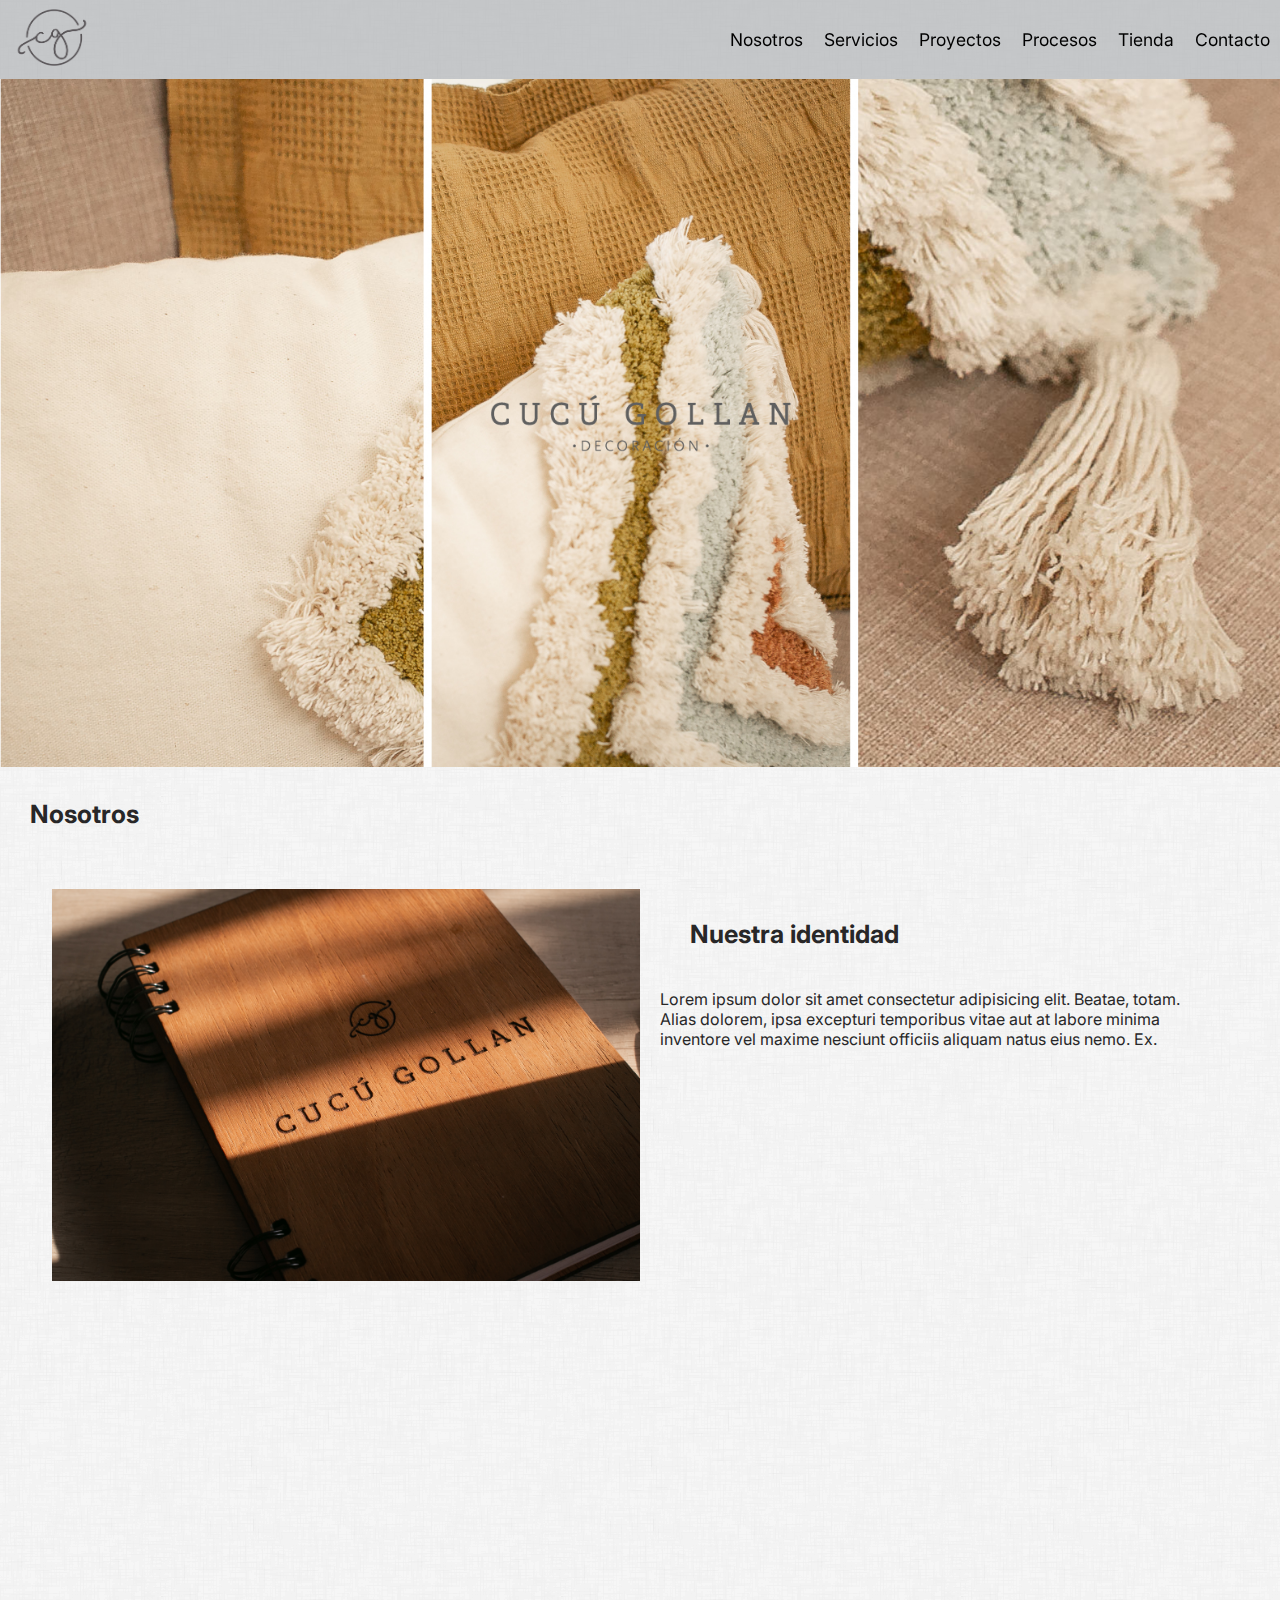
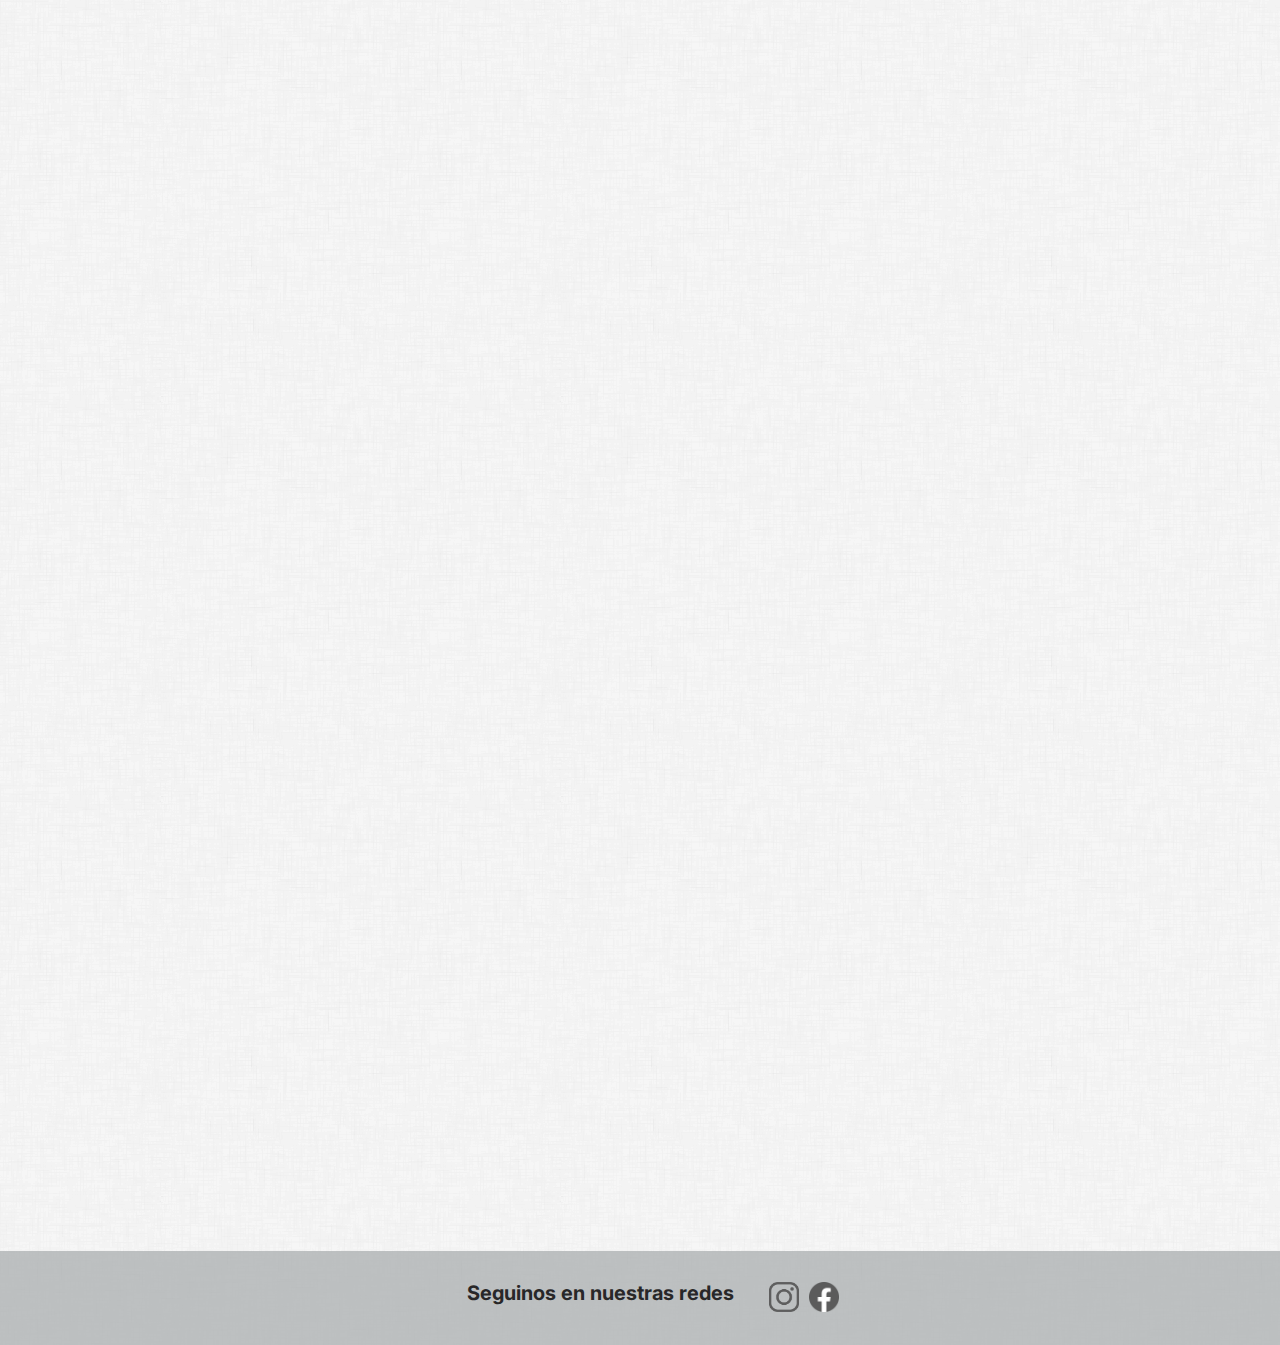
<file: nosotros.html>
<!DOCTYPE html>
<html lang="en">
<head>
	<meta charset="UTF-8">
	<meta name="viewport" content="width=device-width, initial-scale=1.0">
	<title>CG Design - Estudio de diseno - Nosotros</title>
	<link rel="stylesheet" href="css/style.css">
	<link rel="stylesheet" href="css/animate.css">
	<script src="js/wow.min.js"></script>
    <script>
        new WOW().init();
    </script>
</head>
<body>
<div class="contenedor-nos">
	<header class="encabezado">
		<!-- INICIA NAV -->
		<nav>
			<a href="index.html"> 
				<img src="img/logomin.png" alt="Estudio de diseno CG Design" class="encabezado_logo">
			</a>

			<ul> 
				<li><a href="nosotros.html">Nosotros</a></li>
				<li><a href="servicios.html">Servicios</a></li>
				<li><a href="proyectos.html">Proyectos</a></li>
				<li><a href="procesos.html">Procesos</a></li>
				<li><a href="https://www.cucugollandeco.com/" target="blank">Tienda</a>	</li>
				<li><a href="index.html#contacto">Contacto</a></li>
			</ul>
		</nav>
		<!-- ENDS NAV -->
	</header>

	<!-- INICIA CONTENIDO PRINCIPAL -->
	<div class="portada">
		<img src="img/header.jpg" alt="decoracion de interiores" class="img-fluid">
		<h1>Nosotros</h1>
	</div>
	<section class="nosotros-info">
			<fieldset class="box wow fadeInLeft">
			<img src="img/nosotros.jpg" alt="nuestra identidad">
			<div><h2>Nuestra identidad</h2>
			<p>	Lorem ipsum dolor sit amet consectetur adipisicing elit. Beatae, totam. Alias dolorem, ipsa excepturi temporibus vitae aut at labore minima inventore vel maxime nesciunt officiis aliquam natus eius nemo. Ex.	</p> </div>	
			</fieldset>
			<fieldset class="box equipo wow fadeInRight">
			<img src="img/equipo.jpg" alt="nuestro equipo">
			<div><h2>Nuestro equipo</h2> 
			<p>	Lorem ipsum dolor sit amet consectetur adipisicing elit. Beatae, totam. Alias dolorem, ipsa excepturi temporibus vitae aut at labore minima inventore vel maxime nesciunt officiis aliquam natus eius nemo. Ex.	</p></div>
			</fieldset>
			<fieldset class="box wow fadeInLeft">
			<img src="img/historia.jpeg" alt="nuestra historia">
			<div>
			<h2>	Nuestra Historia</h2>
			<p>	Lorem ipsum dolor sit amet consectetur adipisicing elit. Beatae, totam. Alias dolorem, ipsa excepturi temporibus vitae aut at labore minima inventore vel maxime nesciunt officiis aliquam natus eius nemo. Ex.	</p> </div>
			</fieldset>
	</section>	
	
	<!-- Cierra main -->

	<footer class="pie">
		<h3 class="pie_titulo">Seguinos en nuestras redes</h3>
		<a href="https://www.instagram.com/cucugollanestudio/?hl=es" target="blank">
			<img src="img/instagram.png" alt="seguinos en instagram" class="pie_icon">
		</a>
		<a href="https://www.facebook.com/cucugollanestudio/" target="blank">
			<img src="img/facebook.png" alt="seguinos en facebook" class="pie_icon">
		</a>
		
	</footer>
</div>
</body>
</html>
</file>
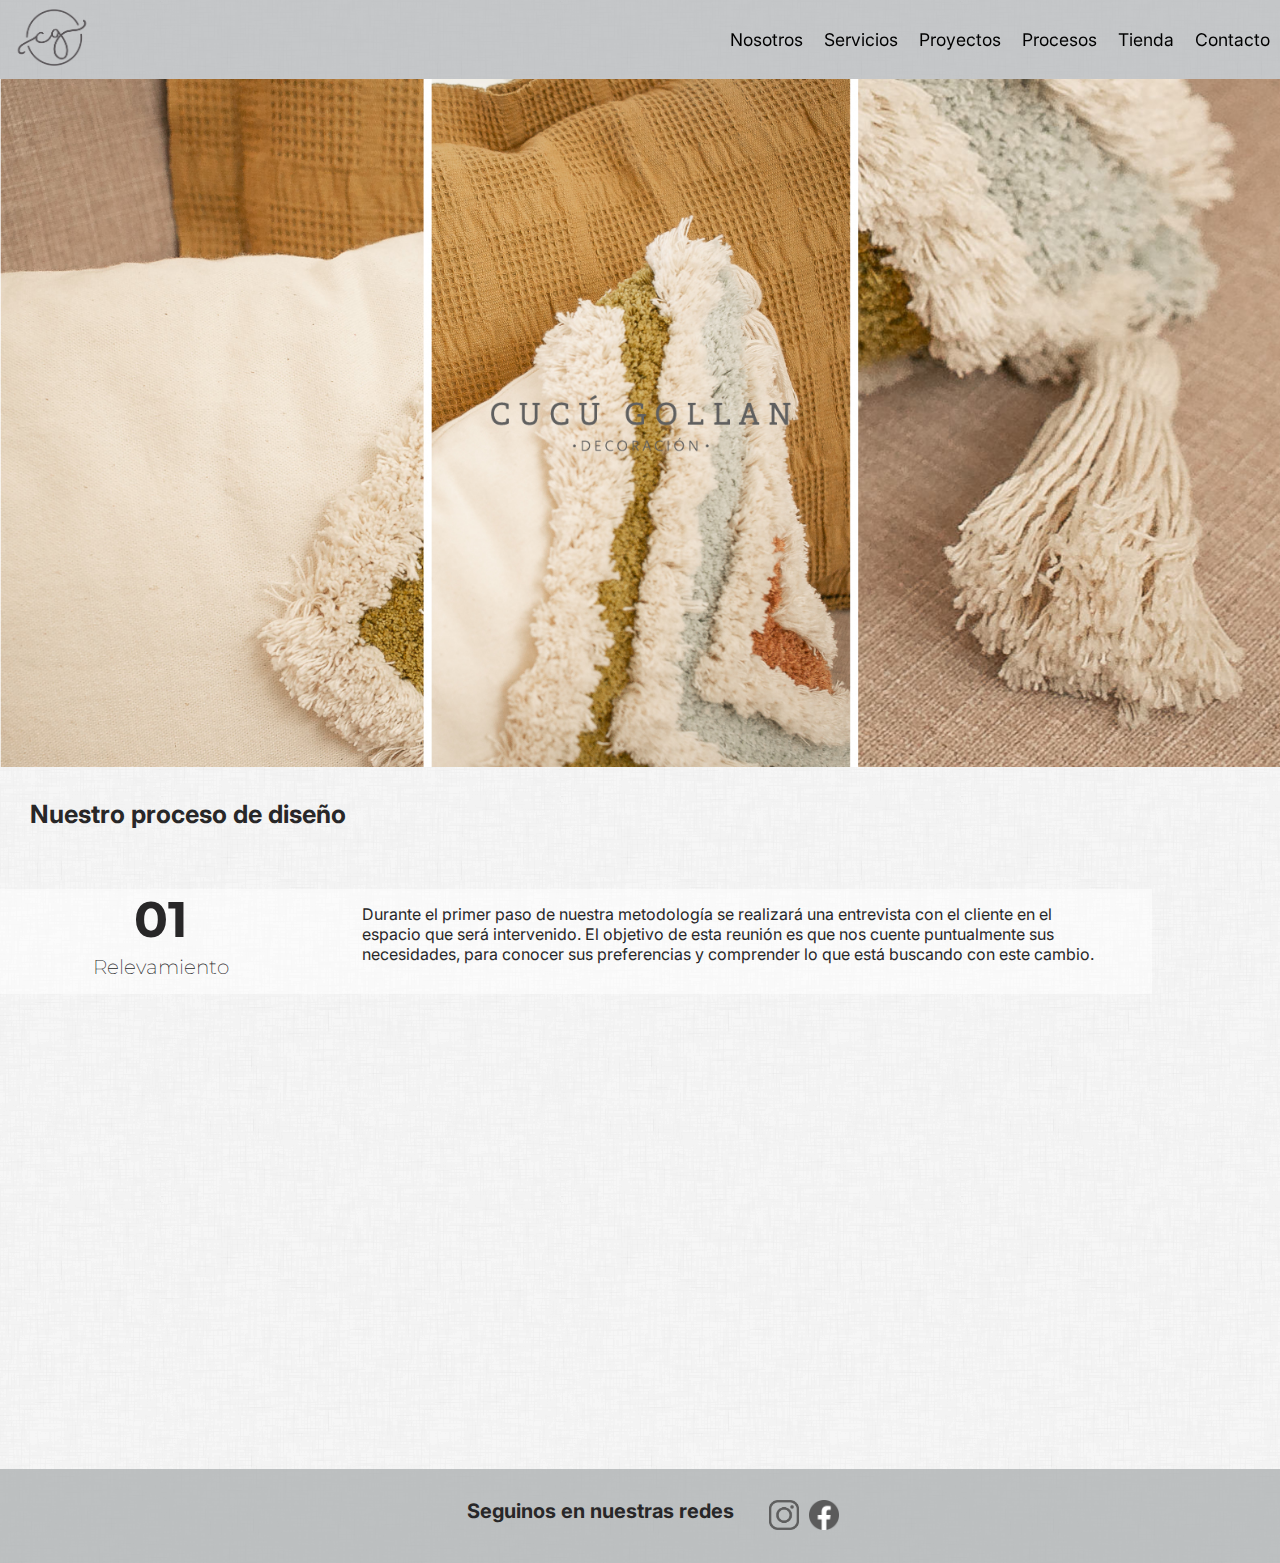
<file: procesos.html>
<!DOCTYPE html>
<html lang="en">
<head>
	<meta charset="UTF-8">
	<meta name="viewport" content="width=device-width, initial-scale=1.0">
	<title>CG Design - Estudio de diseno - Procesos</title>
	<link rel="stylesheet" href="css/style.css">
	<link rel="stylesheet" href="css/animate.css">
	<script src="js/wow.min.js"></script>
    <script>
        new WOW().init();
    </script>
</head>
<body class="contenedor-procesos">
	<header class="encabezado">
		<!-- INICIA NAV -->
		<nav>
			<a href="index.html"> 
				<img src="img/logomin.png" alt="Estudio de diseno CG Design" class="encabezado_logo">
			</a>

			<ul> 
				<li><a href="nosotros.html">Nosotros</a></li>
				<li><a href="servicios.html">Servicios</a></li>
				<li><a href="proyectos.html">Proyectos</a></li>
				<li><a href="procesos.html">Procesos</a></li>
				<li><a href="https://www.cucugollandeco.com/" target="blank">Tienda</a>	</li>
				<li><a href="index.html#contacto">Contacto</a></li>
			</ul>
		</nav>
		<!-- ENDS NAV -->


	</header>

	<!-- INICIA CONTENIDO PRINCIPAL -->
	
	<div class="portada">
		<img src="img/header.jpg" alt="decoracion de interiores" class="img-fluid">
		<h2> Nuestro proceso de diseño</h2></div>
						<!-- <img src="img/lupa.png" alt="relevamiento" class="vector">  -->
	<main class="pasos">
		<div class="pasos-box wow fadeInLeft" data-wow-duration="2s"><div class="pasos_enca"><h4>01</h4>
		<h5 class="pasos_titulo">Relevamiento</h5></div>
		<div class="pasos_cont"><p>	Durante el primer paso de nuestra metodología se realizará una entrevista con el cliente en el espacio que será intervenido. El objetivo de esta reunión es que nos cuente puntualmente sus necesidades, para conocer sus preferencias y comprender lo que está buscando con este cambio.</p></div></div>
			
				<!-- <img src="img/regla.png" alt="entregas parciales" class="vector"> -->
		<div class="pasos-box wow fadeInLeft" data-wow-duration="3s"><div class="pasos_enca"><h4>02</h4>
				<h5 class="pasos_titulo">Entregas parciales</h5></div>
		<div class="pasos_cont"><p>	El objetivo de esta etapa es la entrega del anteproyecto. Nuestro estudio presentará distintas opciones del mueble o espacio a diseñar, de las cuales el cliente deberá seleccionar una para que podamos trabajar sobre ella. Durante esta etapa del proyecto podremos realizar los ajustes que el cliente crea convenientes y avanzar hacia el diseño final.</p></div> </div>

				<!-- <img src="img/idea.png" alt="entrega final" class="vector">  -->
		<div class="pasos-box wow fadeInLeft" data-wow-duration="4s"><<div class="pasos_enca"><h4>03</h4>
			<h5 class="pasos_titulo">Entrega final</h5></div>
		<div class="pasos_cont"><p>	En esta etapa se presentará al cliente el proyecto final que constará de lo siguiente: 
					<ul>	
						<li>Imágenes 3D (renders) de cómo quedará el diseño.</li>
						<li>Planos y distribución del espacio/mueble propuesto.	</li>
						<li>Planos y distribución del espacio/mueble propuesto.	</li>	
						<li>Paleta de colores, acabados, equipamiento, elementos decorativos, iluminación, cortinados, tapicería y revestimientos (según corresponda).	</li>
						<li>Costos y presupuesto final del proyecto.	</li>
					</ul>
				</p></div></div>

				<!-- <img src="img/casa.png" alt="ejecución del proyecto" class="vector">  -->
		<div class="pasos-box wow fadeInLeft" data-wow-duration="5s"><div class="pasos_enca"><h4>04</h4>
				<h5 class="pasos_titulo">Ejecución del proyecto</h5></div>
		<div class="pasos_cont"><p>	En el caso que el cliente contrate este servicio. Coordinaremos y realizaremos con nuestro equipo de trabajo, o con los proveedores del cliente, la ejecución del proyecto.</p></div></div>
	</main>
	<!-- Cierra main -->

	<footer class="pie">
		<h3 class="pie_titulo">Seguinos en nuestras redes</h3>
		<a href="https://www.instagram.com/cucugollanestudio/?hl=es" target="blank">
			<img src="img/instagram.png" alt="seguinos en instagram" class="pie_icon">
		</a>
		<a href="https://www.facebook.com/cucugollanestudio/" target="blank">
			<img src="img/facebook.png" alt="seguinos en facebook" class="pie_icon">
		</a>
		
	</footer>
</body>
</html>
</file>
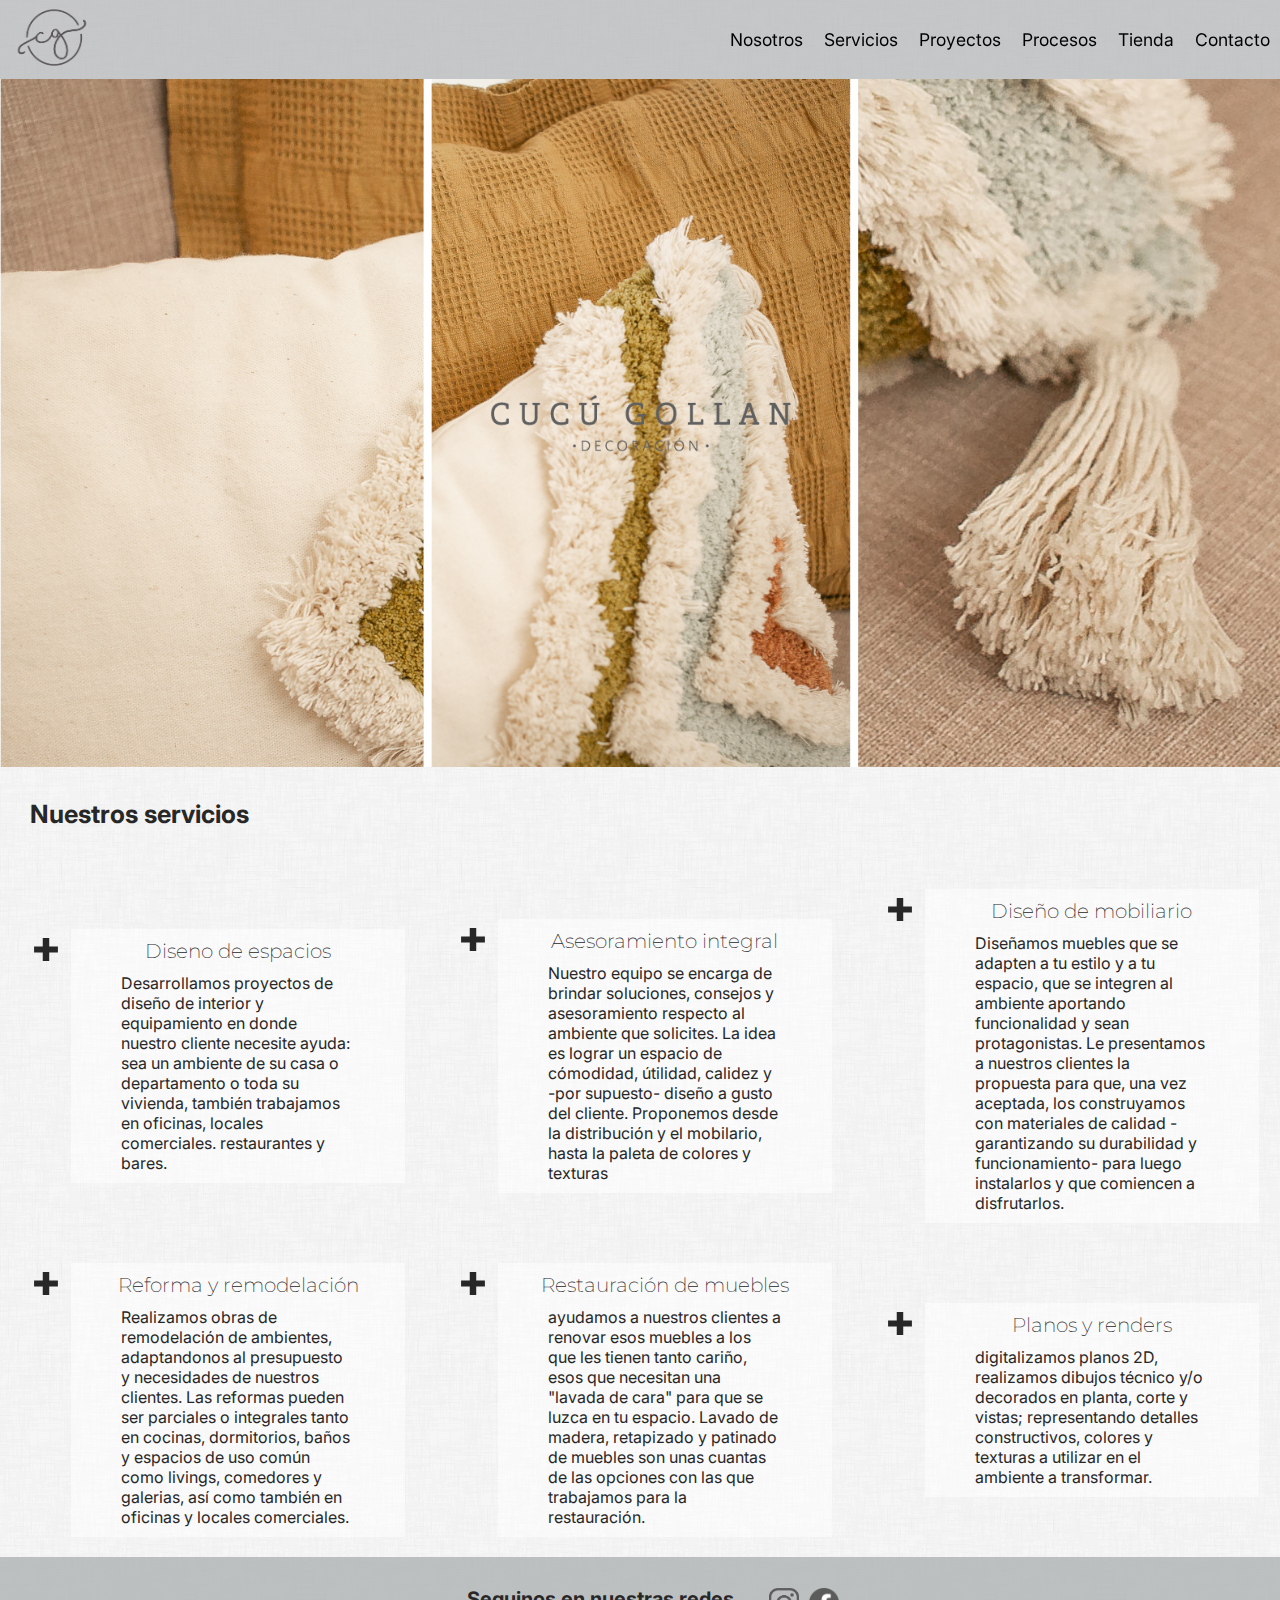
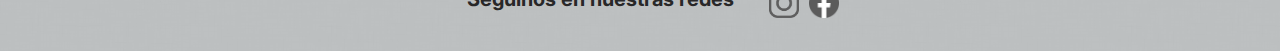
<file: servicios.html>
<!DOCTYPE html>
<html lang="en">
<head>
	<meta charset="UTF-8">
	<meta name="viewport" content="width=device-width, initial-scale=1.0">
	<title>CG Design - Estudio de diseno - Servicios</title>
	<link rel="stylesheet" href="css/style.css">
</head>
<body>
	<header class="encabezado">
		<!-- INICIA NAV -->
		<nav>
			<a href="index.html"> 
				<img src="img/logomin.png" alt="Estudio de diseno CG Design" class="encabezado_logo">
			</a>

			<ul> 
				<li><a href="nosotros.html">Nosotros</a></li>
				<li><a href="servicios.html">Servicios</a></li>
				<li><a href="proyectos.html">Proyectos</a></li>
				<li><a href="procesos.html">Procesos</a></li>
				<li><a href="https://www.cucugollandeco.com/" target="blank">Tienda</a>	</li>
				<li><a href="index.html#contacto">Contacto</a></li>
			</ul>
		</nav>
		<!-- ENDS NAV -->
	</header>

	<!-- INICIA CONTENIDO PRINCIPAL -->
	<main>
		<img src="img/header.jpg" alt="decoracion de interiores" class="img-fluid">
		<h2>Nuestros servicios</h2>

		<section class="servicio">		
				<div class="serv">
					<h4 class="mas">+</h4>
				<div class="pasos-box-serv">
					<h5 class="pasos_titulo">Diseno de espacios</h5>
					<p class="pasos_cont">Desarrollamos proyectos de diseño de interior y equipamiento en donde nuestro cliente necesite ayuda: sea un ambiente de su casa o departamento o toda su vivienda, también trabajamos en oficinas, locales comerciales. restaurantes y bares. </p>
				</div></div>
				<div class="serv">
					<h4 class="mas">+</h4>
				<div class="pasos-box-serv">
					<h5 class="pasos_titulo">Asesoramiento integral</h5>
					<p class="pasos_cont">Nuestro equipo se encarga de brindar soluciones, consejos y asesoramiento respecto al ambiente que solicites. La idea es lograr un espacio de cómodidad, útilidad, calidez y -por supuesto- diseño a gusto del cliente. Proponemos desde la distribución y el mobilario, hasta la paleta de colores y texturas</p>
				</div></div>
				<div class="serv">
					<h4 class="mas">+</h4>
				<div class="pasos-box-serv">
					<h5 class="pasos_titulo">Diseño de mobiliario</h5>
					<p class="pasos_cont"> Diseñamos muebles que se adapten a tu estilo y a tu espacio, que se integren al ambiente aportando funcionalidad y sean protagonistas. Le presentamos a nuestros clientes la propuesta para que, una vez aceptada, los construyamos con materiales de calidad -garantizando su durabilidad y funcionamiento- para luego instalarlos y que comiencen a disfrutarlos. </p>
				</div></div>
				<div class="serv">
					<h4 class="mas">+</h4>
				<div class="pasos-box-serv">
					<h5 class="pasos_titulo">Reforma y remodelación</h5>
					<p class="pasos_cont"> Realizamos obras de remodelación de ambientes, adaptandonos al presupuesto y necesidades de nuestros clientes. Las reformas pueden ser parciales o integrales tanto en cocinas, dormitorios, baños y espacios de uso común como livings, comedores y galerias, así como también en oficinas y locales comerciales.</p>
				</div></div>
				<div class="serv">
					<h4 class="mas">+</h4>
				<div class="pasos-box-serv">
					<h5 class="pasos_titulo">Restauración de muebles</h5>
					<p class="pasos_cont"> ayudamos a nuestros clientes a renovar esos muebles a los que les tienen tanto cariño, esos que necesitan una "lavada de cara" para que se luzca en tu espacio. Lavado de madera, retapizado y patinado de muebles son unas cuantas de las opciones con las que trabajamos para la restauración.</p>
				</div>	</div>
				<div class="serv">
					<h4 class="mas">+</h4>
				<div class="pasos-box-serv">
					<h5 class="pasos_titulo">Planos y renders</h5>
					<p class="pasos_cont"> digitalizamos planos 2D, realizamos dibujos técnico y/o decorados en planta, corte y vistas; representando detalles constructivos, colores y texturas a utilizar en el ambiente a transformar.</p>
				</div>	</div>
		</section>
	</main>
	<!-- Cierra main -->
	<footer class="pie">
		<h3 class="pie_titulo">Seguinos en nuestras redes</h3>
		<a href="https://www.instagram.com/cucugollanestudio/?hl=es" target="blank">
			<img src="img/instagram.png" alt="seguinos en instagram" class="pie_icon">
		</a>
		<a href="https://www.facebook.com/cucugollanestudio/" target="blank">
			<img src="img/facebook.png" alt="seguinos en facebook" class="pie_icon">
		</a>
		
	</footer>
</body>
</html>
</file>
<file: css/style.css>
@import url('https://fonts.googleapis.com/css2?family=Inter:wght@200&display=swap');
@import url('https://fonts.googleapis.com/css2?family=Inter:wght@200&family=Montserrat&display=swap');


*{
	font-family: 'Inter', sans-serif;;
	margin: 0;
	padding: 0;
	color: #282728
}
html{
	font-size: 62.5%;
}

body{
	background-image: url(../img/fondo1.png);
	background-attachment: repeat ;
}
h1,h2,h3{font-size: 2.5rem;
	margin: 30px;
	font-style: bold;
	padding-bottom: 10px
}
h4{font-family: 'Montserrat', sans-serif;
	font-size: 5rem;
	padding-bottom: 5px}

h5{font-size: 2rem
	margin: 30px}


p{
	line-height: 2rem;
	font-size: 1.6rem;
	text-align: left;

}
main ol{font-size: 4rem;
		font-style: bold}
main ul{ font-size: 1.6rem }
main ul li{ line-height: 1.6rem 
			font-size: 4rem;}

header{ position: sticky;
top: 0px;
z-index: 1 }
	.encabezado nav{
		background-color: rgba(170, 173, 177, .65);
		padding: 2px ;
		font-size: 1.75rem;
		top:0;
		width: 100%;
		box-sizing: border-box;
		/*display: flex;
		justify-content: space-between;
		align-items: center;*/
		;
	}
		
		}
	.encabezado nav ul{
		list-style: none;
		display: flex;
		right: 10;
			}
	.encabezado nav ul li{
		list-style: none;
		display: inline-block;
		text-decoration: none;
		padding: 8px
	}
	.encabezado nav ul li a {
		text-decoration: none;
		color: black;
		background-image: linear-gradient(currentColor, currentColor);
   				background-position: 0% 100%;
    			background-repeat: no-repeat;
    			background-size: 0% 2px;
    			transition: background-size .3s;
	}
	.encabezado nav ul li a:hover{
		font-weight: 600;

	}
	.encabezado nav a {
		text-decoration: none
	}
	.img-fluid{
		width: 100%;
	}
	.encabezado_logo{
		width: 100px
	}
.contenido{
		padding: 40px 10px;
		/*margin-bottom: 20px;*/
		box-sizing: border-box;
		border: none;
		/*display: flex;
		justify-content: space-between;*/
		;}
	.contenido a{
		text-decoration: none;
		font-size: 2rem;
	}
	.contenido a:hover{
		font-weight: 600
	}
	.contenido-img{ width: 100% }
	.contenido-box{
		width: 95%;
		border: none;
		margin: auto;
		padding: 10px 10px;
		/*display: flex;
		justify-content: space-between*/;
		box-sizing: border-box;
		text-align: center;
		}

.tiendaOnline{
		width: 95%;
		margin: 5px auto; 
		border: solid 0.5px rgba(170,173,175,0.5);
		background-color: rgba(170, 173,175, 0.25);
		box-sizing: border-box;
	/*	display: flex;
		flex-direction: row;*/
		padding: 10px
	}
	.tiendao{padding: 10px;
		/*width: 50%*/}
	.tienda-img{width: 100%}
	.tiendaOnline a{
		text-decoration: none;
		font-size: 2rem
	}
	.tiendaOnline a:hover{
		font-weight: 600;
	}
	.tiendaOnline input{ 
	font-size: 1.8rem;
	padding: 5px 10px }
	.button{margin: 20px 10px;}

.contacto{
	width: 100%; 
	padding: 0px 30px; 
	box-sizing: border-box;
	font-size: 1.8rem;
	line-height: 2.5rem;
	display: flex;
	flex-direction: column;
	}
	.contacto input{
	font-size: 1.8rem;
	padding: 5px 10px;
	}
	.contacto form{
		display: flex;
		flex-direction: column;
		border: 0;
		margin: 5px 
	}
	.sino{display:flex;
		align-items: center;
		padding: 5px 5px }
	.si{margin: 5px 5px}
	.no{margin:5px 5px;}
	.form{margin: 2px;
		font-size: 2rem;}
	.botones{margin:2px;
		text-align: right}

.ubicacion{ margin-bottom: 10px }
.mapa{
	overflow: hidden;
	padding-bottom: 50%;
	position: relative;
	height: 0;
	margin: 10px 30px;
	margin-bottom: 20px

}
.mapa iframe{
	left:0;
	top:0;
	height: 100%;
	width: 100%;
	position: absolute
}

.nosotros-info{
	width: 95%;
	margin: auto;
	border: none;
	
}
	.nosotros-info img{
		width: 100%
	}
	.box{
		padding: 20px 20px;
		border: none;
		}
	.box div{padding: 0px 20px}

/*.vector{
	width: 10%;
	border-radius: 50%
}*/
/*.pasos{
	width: 100%;
	box-sizing: border-box;
	padding: 20px ;
	margin: 20px;
	background-color: rgba(255,255,255,0.5); ;
	line-height: 2rem   }*/
.pasos_titulo{ font-size: 2rem;
				font-family: 'Montserrat', sans-serif;
				font-weight: 200}
	.pasos-box{padding-bottom: 15px;
	}		


	.img-proyectos{
		width: 100%;
	}
	.img-proyectos:hover{opacity: 0.35}
	.proy{width: 100%;}
	.proyectos {position: relative; border: none;}
	.proy-nom{position: absolute;
		bottom:0; left:0;
		background-color: grey;
		color: white;
		width: 100%;
		box-sizing: border-box;
		text-align: center;
		margin: auto;
		padding: 15px;
		z-index: 1}
	.proy-nom:hover{opacity: 1.0}

.serv{display: flex;
	align-items: flex-start;
	margin: auto}
.mas{background: none;
text-align: center;
padding: 10px 10px}


.pie{
	background-color: rgba(170, 173, 175, 0.75);
	width: 100%;
	box-sizing: border-box;
	display: flex;
	justify-content: center;
	align-items: center;}
	.pie_redes{margin-right: 20px;} 

	.pie_icon{
		width: 30px; padding: 0px 5px
	}
	.pie a{
		text-decoration: none
	}
	.pie_titulo{
		font-size: 2rem
	}
	


.encabezado{ grid-area: header }
.portada{grid-area: img}
.contenido{grid-area: cont}
.tiendaOnline{grid-area: tienda}
.contacto{grid-area: contacto}
.ubicacion{grid-area: ubicacion}
.pie{grid-area: pie}
.nosotros-info{grid-area: nos}
.pasos{grid-area: pasos}
.proy{grid-area: proy}


/* media queries*/

@media (min-width: 768px){
	.contenedor{ display: grid;
	grid-template-columns: 100%;
	grid-template-rows: repeat(7; auto);
	grid-template-areas: 
	"header"
	"img"
	"cont"
	"tienda"
	"contacto"
	"ubicacion"
	"pie";}
	.contenido{display: flex;
		flex-direction: column;
		align-items: center;
		justify-content: center;}

	.tiendaOnline{display: flex;
		flex-direction: column}
	.encabezado nav{display:flex;
		flex-direction: column;
		align-items: center;
		justify-content: center;}

	.contenedor-nos{display: grid;
	grid-template-columns: 100%;
	grid-template-rows: repeat(4; auto);
	grid-template-areas: 
	"header"
	"img"
	"nos"
	"pie"}
	.box{display: flex;
		flex-direction: column;
		justify-content: space-around;}
	.box img{width: 100%}
}
	.contenedor-procesos{display: grid;
		grid-template-columns: 100%;
		grid-template-rows: repeat(4; auto);
		grid-template-areas: 
		"header"
		"img"
		"pasos"
		"pie"}
	.pasos-box{display: flex;
			flex-direction: column;
			width: 95%;
			/*align-items: center*/;
			justify-content: space-around;
			margin: 15px;
			background-color: rgba(255,255,255, 0.5)
			}
	.pasos-enca{text-align: center;
				width: 100%;
				padding-left: 20px}
	.pasos_cont{padding: 10px 40px;
				text-align: left}
	.contenedor-proy{display: grid;
			grid-column: 100%;
			grid-template-rows: repeat(4, auto);
				grid-template-areas: 
				"header"
				"img"
				"proy"
				"pie"}
	.proy{display: flex;
		flex-direction: column}
	.proyectos{width: 90%;
		margin: auto;}
	.pasos-box-serv{display: flex;
			flex-direction: column;
			width: 95%;
			/*align-items: center*/;
			justify-content: space-around;
			margin: 15px;
			background-color: rgba(255,255,255, 0.5)
			}
	.pasos-box-serv{display: flex;
		flex-direction: column;
		width: 90%;
		margin: 20px 0px;
		background-color: rgba(255,255,255, 0.5);
		align-items: center;
		padding-top: 10px }
			.serv{width: 90%;
	}
	.servicio{display: flex;
		flex-direction: column;
		margin: auto;
		 }
@media (min-width: 1024px){
.contenedor{display: grid;
grid-template-columns: 50% 50%;
grid-template-rows: auto auto auto auto auto auto;
grid-template-areas: 
"header header" 
"img img" 
"cont cont" 
"tienda tienda" 
"contacto ubicacion"
"pie pie" }
.contenido{display:flex;
	flex-direction: row;
	padding: 10px 10px;
	margin: 20px 0px
	}
.tiendaOnline{display:flex;
	flex-direction: row;}
.tiendao{width: 100%}
.encabezado nav{ display: flex;
	flex-direction: row;
		justify-content: space-between;
		align-items: center; }
.contenedor-nos{display: grid;
	grid-template-columns: 100%;
	grid-template-rows: repeat(4; auto);
	grid-template-areas: 
	"header"
	"img"
	"nos"
	"pie"}
	.box{display: flex;
		flex-direction: row;
		justify-content: space-around;
		border: none}
	.box img{width: 50%;}
	.equipo{flex-direction: row-reverse;}
.pasos-box{display: flex;
		flex-direction: row;
		width: 90%;
		margin: 20px 0px;
		background-color: rgba(255,255,255, 0.5);
		align-items: center}
	.pasos_enca{width: 30%;
				text-align: center;}
	.pasos_cont{width: 70%;
			padding: 0px:}
	.proyectos{width: 30%;
		margin: auto;}
		.proy{display: flex;
			flex-direction: row}
	.pasos-box-serv{display: flex;
		flex-direction: column;
		width: 90%;
		margin: 20px 0px;
		background-color: rgba(255,255,255, 0.5);
		align-items: center;
		padding-top: 10px }
	.serv{width: 30%;
		flex-basis: 30%
	}
	.servicio{display: flex;
		flex-flow: row wrap;
		margin: auto;
		padding: auto;
		border:none;

		 }
</file>
